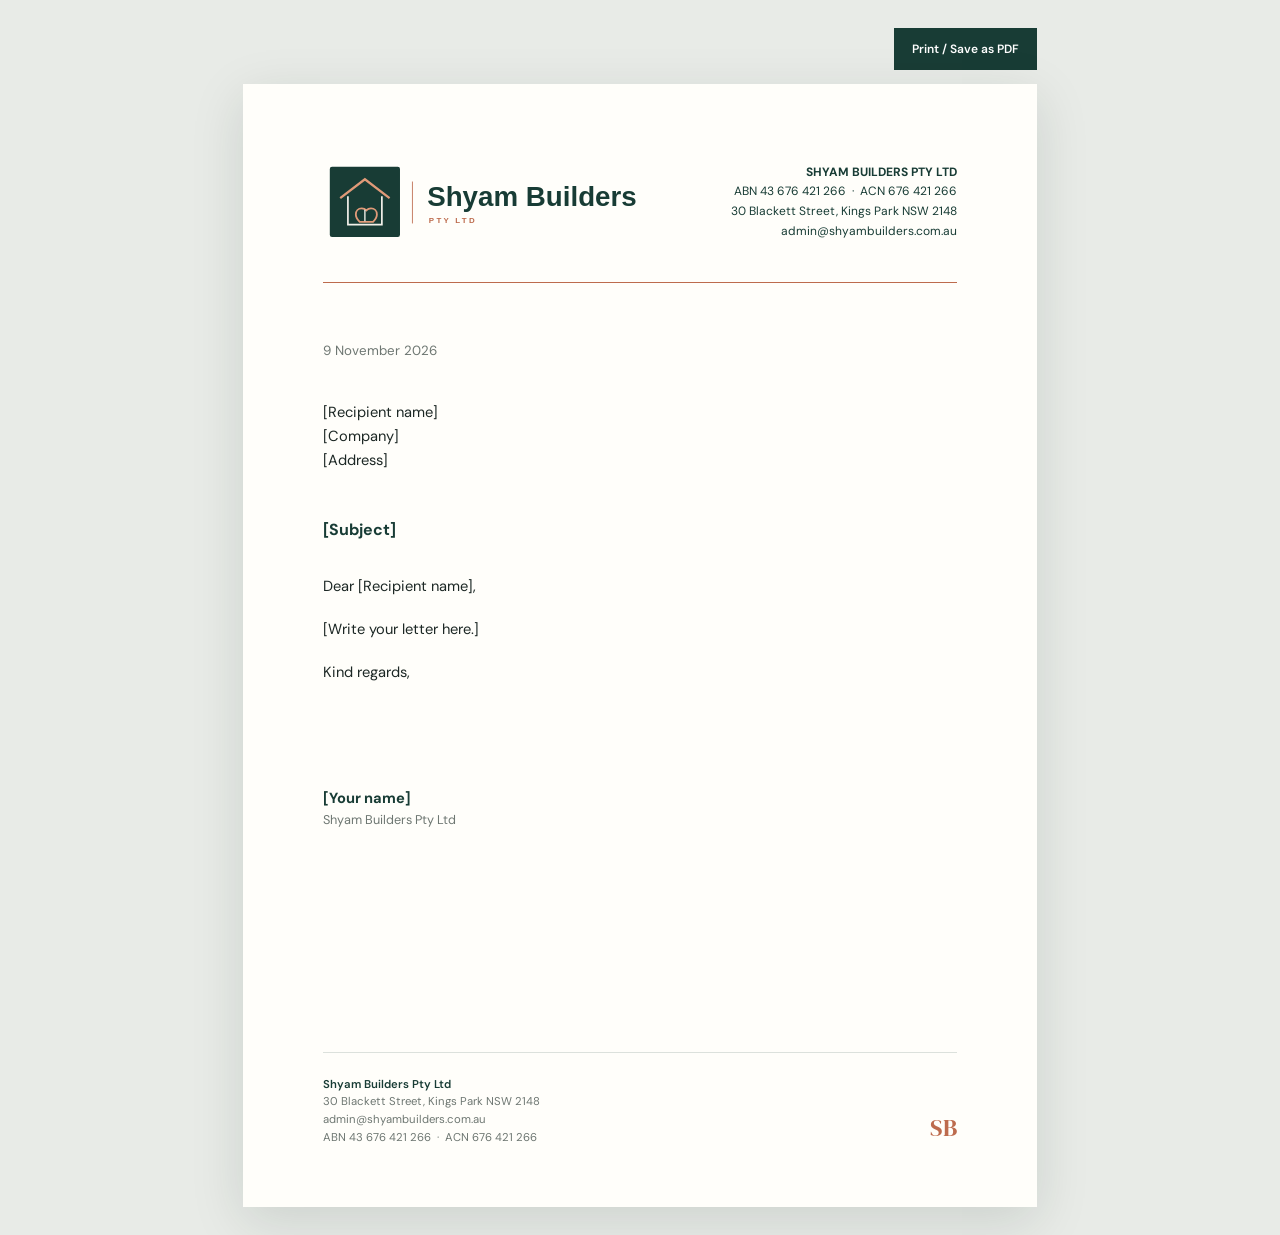
<file: letterhead.html>
<!doctype html>
<html lang="en-AU">
  <head>
    <meta charset="UTF-8">
    <meta name="viewport" content="width=device-width, initial-scale=1">
    <meta name="theme-color" content="#183c35">
    <title>Shyam Builders | Letterhead</title>
    <link rel="preconnect" href="https://fonts.googleapis.com">
    <link rel="preconnect" href="https://fonts.gstatic.com" crossorigin>
    <link href="https://fonts.googleapis.com/css2?family=DM+Sans:wght@400;500;600;700&family=DM+Serif+Display&display=swap" rel="stylesheet">
    <style>
      :root { --forest: #183c35; --copper: #bd6b4d; --clay: #e09a78; --paper: #fffefa; --muted: #6e7772; --line: #dce1dc; --sans: "DM Sans", Arial, sans-serif; --serif: "DM Serif Display", Georgia, serif; }
      * { box-sizing: border-box; }
      body { margin: 0; padding: 28px 16px; color: #1c2724; background: #e8ebe7; font-family: var(--sans); -webkit-font-smoothing: antialiased; }
      .toolbar { width: min(210mm, 100%); display: flex; justify-content: flex-end; margin: 0 auto 14px; }
      .print-button { min-height: 42px; padding: 0 18px; border: 0; color: white; background: var(--forest); cursor: pointer; font: 600 12px var(--sans); }
      .print-button:hover { background: var(--copper); }
      .sheet { position: relative; display: flex; width: 210mm; min-height: 297mm; flex-direction: column; margin: 0 auto; padding: 20mm 21mm 16mm; background: var(--paper); box-shadow: 0 14px 50px rgba(18, 39, 32, .13); }
      .letterhead { display: flex; align-items: center; justify-content: space-between; gap: 12mm; padding-bottom: 10mm; border-bottom: 1.5px solid var(--copper); }
      .logo { display: block; width: 84mm; max-width: 62%; height: auto; }
      .company-details { color: var(--forest); font-size: 9pt; line-height: 1.65; text-align: right; }
      .company-details p { margin: 0; }
      .company-details strong { font-weight: 700; }
      .company-details a { color: inherit; text-decoration: none; }
      .letter-content { flex: 1; padding-top: 15mm; font-size: 11pt; line-height: 1.65; }
      .date { margin: 0 0 10mm; color: var(--muted); font-size: 10pt; }
      .recipient { min-height: 23mm; margin-bottom: 8mm; white-space: pre-line; }
      .subject { margin: 0 0 8mm; color: var(--forest); font-size: 12pt; font-weight: 700; }
      .body-copy p { margin: 0 0 5mm; }
      .signoff { margin-top: 10mm; }
      .signature-space { height: 17mm; }
      .signature-name { margin: 0; color: var(--forest); font-weight: 700; }
      .signature-company { margin: 0; color: var(--muted); font-size: 9.5pt; }
      [contenteditable="true"] { outline: none; }
      [contenteditable="true"]:focus { outline: 1px dashed rgba(189, 107, 77, .6); outline-offset: 3px; }
      .footer { display: flex; align-items: end; justify-content: space-between; gap: 12mm; padding-top: 6mm; border-top: 1px solid var(--line); color: var(--muted); font-size: 8.5pt; line-height: 1.55; }
      .footer p { margin: 0; }
      .footer strong { color: var(--forest); font-weight: 600; }
      .footer-mark { color: var(--copper); font-family: var(--serif); font-size: 18pt; }
      @page { size: A4; margin: 0; }
      @media print {
        body { padding: 0; background: white; print-color-adjust: exact; -webkit-print-color-adjust: exact; }
        .toolbar { display: none; }
        .sheet { width: 210mm; min-height: 297mm; margin: 0; padding: 20mm 21mm 16mm; box-shadow: none; }
        [contenteditable="true"]:focus { outline: none; }
      }
      @media screen and (max-width: 700px) {
        body { padding: 12px 8px; }
        .sheet { width: 100%; min-height: 297mm; padding: 34px 26px; }
        .letterhead { align-items: flex-start; flex-direction: column; gap: 18px; padding-bottom: 24px; }
        .logo { width: min(84mm, 100%); max-width: 100%; }
        .company-details { text-align: left; }
        .letter-content { padding-top: 30px; }
      }
    </style>
  </head>
  <body>
    <div class="toolbar"><button class="print-button" type="button" onclick="window.print()">Print / Save as PDF</button></div>
    <main class="sheet" aria-label="Shyam Builders business letterhead">
      <header class="letterhead">
        <img class="logo" src="assets/logos/shyam-builders-logo-primary.svg" alt="Shyam Builders Pty Ltd">
        <div class="company-details">
          <p><strong>SHYAM BUILDERS PTY LTD</strong></p>
          <p>ABN 43 676 421 266 &nbsp;·&nbsp; ACN 676 421 266</p>
          <p>30 Blackett Street, Kings Park NSW 2148</p>
          <p><a href="mailto:admin@shyambuilders.com.au">admin@shyambuilders.com.au</a></p>
        </div>
      </header>
      <section class="letter-content" aria-label="Letter content">
        <p class="date" contenteditable="true">9 November 2026</p>
        <div class="recipient" contenteditable="true">[Recipient name]
[Company]
[Address]</div>
        <p class="subject" contenteditable="true">[Subject]</p>
        <div class="body-copy" contenteditable="true">
          <p>Dear [Recipient name],</p>
          <p>[Write your letter here.]</p>
          <p>Kind regards,</p>
        </div>
        <div class="signoff">
          <div class="signature-space"></div>
          <p class="signature-name" contenteditable="true">[Your name]</p>
          <p class="signature-company">Shyam Builders Pty Ltd</p>
        </div>
      </section>
      <footer class="footer">
        <p><strong>Shyam Builders Pty Ltd</strong><br>30 Blackett Street, Kings Park NSW 2148<br>admin@shyambuilders.com.au<br>ABN 43 676 421 266 &nbsp;·&nbsp; ACN 676 421 266</p>
        <span class="footer-mark" aria-hidden="true">SB</span>
      </footer>
    </main>
  </body>
</html>
</file>
